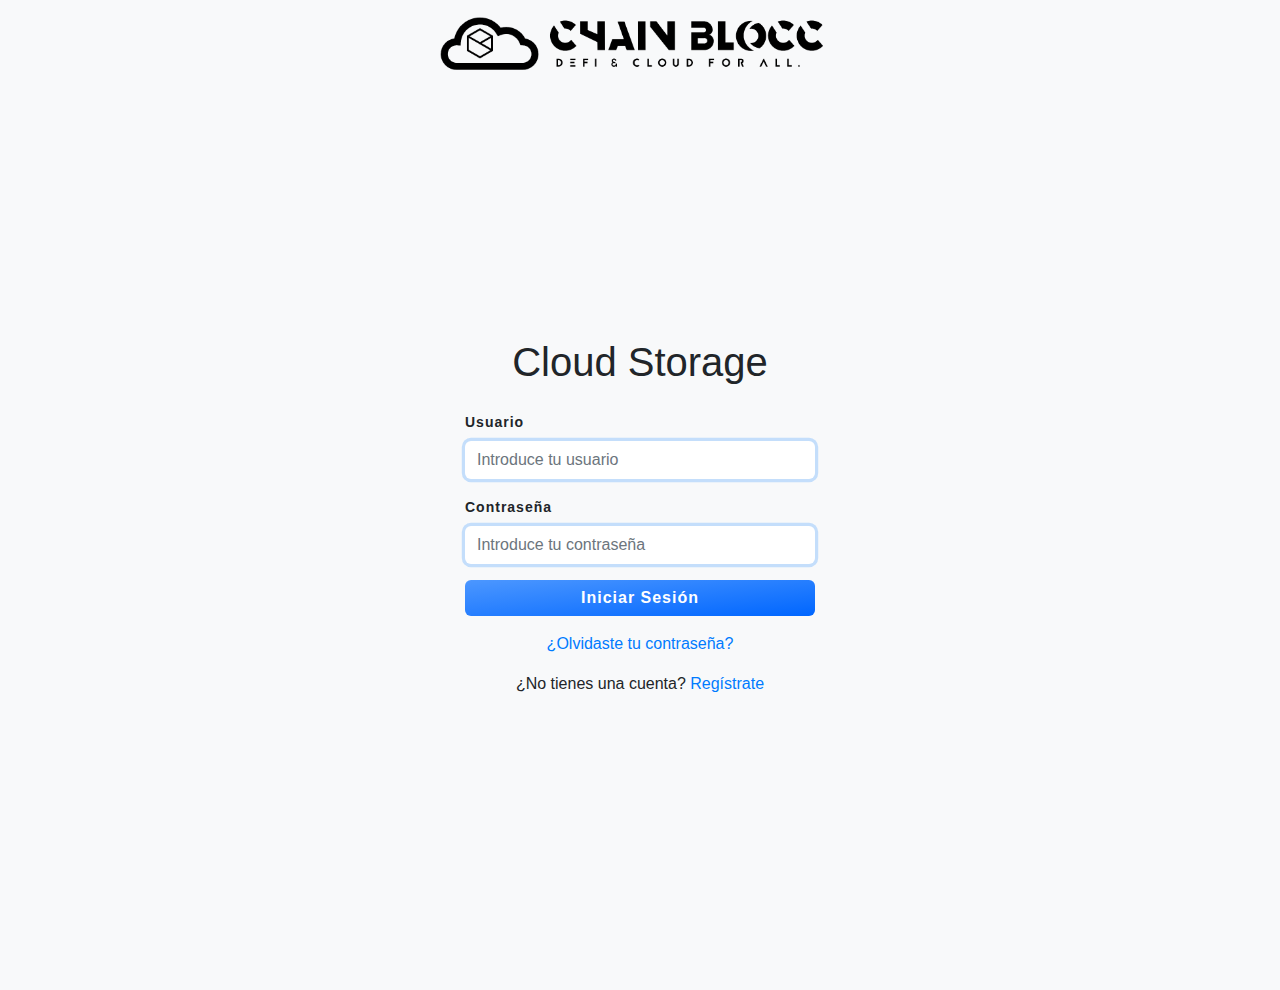
<file: ChainBlocc/sesion.html>
<!DOCTYPE html>
<html>
<head>
	<title>Cloud Storage - Inicio de Sesión</title>
	<meta charset="UTF-8">
	<meta name="viewport" content="width=device-width, initial-scale=1">
	<!-- Bootstrap CSS -->
	<link rel="stylesheet" href="https://maxcdn.bootstrapcdn.com/bootstrap/4.5.2/css/bootstrap.min.css">
	<!-- Font Awesome -->
	<link rel="stylesheet" href="https://cdnjs.cloudflare.com/ajax/libs/font-awesome/5.15.3/css/all.min.css">
	<!-- Estilos personalizados -->
	<link rel="stylesheet" href="sesion.css">
</head>
<header class="logoChain">
    <a class="navbar-brand" href="index.html"><img src="./img/chainblocc-logo.png" alt="Chainblocc Logo"></a>
</header>
<body>
	<div class="container">
		<div class="row justify-content-center align-items-center vh-100">
			<div class="col-md-4">
				<form>
					<h1 class="text-center mb-4">Cloud Storage</h1>
					<div class="form-group">
						<label for="username">Usuario</label>
						<input type="text" class="form-control" id="username" placeholder="Introduce tu usuario">
					</div>
					<div class="form-group">
						<label for="password">Contraseña</label>
						<input type="password" class="form-control" id="password" placeholder="Introduce tu contraseña">
					</div>
					<div class="form-group text-center">
						<button type="submit" class="btn btn-primary btn-block">Iniciar Sesión</button>
					</div>
					<div class="text-center">
						<p><a href="#">¿Olvidaste tu contraseña?</a></p>
						<p>¿No tienes una cuenta? <a href="#">Regístrate</a></p>
					</div>
				</form>
			</div>
		</div>
	</div>
	<!-- jQuery -->
	<script src="https://code.jquery.com/jquery-3.5.1.slim.min.js"></script>
	<!-- Bootstrap JS -->
	<script src="https://cdn.jsdelivr.net/npm/bootstrap@5.0.0/dist/js/bootstrap.bundle.min.js"></script>
</body>
</html>
</file>
<file: ChainBlocc/sesion.css>
.logoChain {
	top: 0;
	left: 0;
	z-index: 9999;
    display: flex;
    justify-content: center;
    flex-direction: row;
    position: sticky;
  }
  .logoChain img {
    margin-top: 10px;
	  max-height: 55px;
    border-radius: 10px;
  }

  #buttonHome{
    font-size: 1.2em;
    padding: 7px;
    object-fit: contain;
    opacity: 1; 
    display: flex;
    border-radius: 3px;
    border: none;
    background-color: rgb(97, 97, 97);
    color: white;
    font-weight: bold;
    margin-left: 10px;
    width: 215px; 
    position: fixed;
}

#buttonHome:hover{
    opacity: 1;
    transition: opacity 2s ease-in-out; 
    transform: translateY(-4px); 
	box-shadow: 0px 0px 3px rgba(40, 39, 39, 0.93); 
	border-radius: 5px;
    background-color: rgb(68, 68, 68);
    color: white;
    font-weight: bold;
    text-decoration: none;
    transition: all 0.25s ease-in-out;
}
#buttonHome div {
    position: sticky;
    display: flex;
    justify-content: left;
}

body {
    background-color: #f8f9fa;
  }
  .container {
    margin-bottom: 15px;
  }
  .card {
    border: none;
    border-radius: 10px;
    box-shadow: 0 0 0 0.2rem rgba(38, 143, 255, 0.25);
  }
  .card-header {
    background-color: white;
    border-bottom: none;
    font-size: 24px;
    font-weight: bold;
    letter-spacing: 2px;
  }
  .form-group label {
    font-size: 14px;
    font-weight: bold;
    letter-spacing: 1px;
  }
  .form-control {
    border-radius: 6px;
    border: none;
    box-shadow: 0 0 0 0.2rem rgba(38, 143, 255, 0.25);
  }
  .form-control:focus {
    box-shadow: 0 0 0 0.2rem rgba(38, 143, 255, 0.5);
  }
  .btn-primary {
    background-color: #268fff;
    border: none;
    border-radius: 6px;
    font-size: 16px;
    font-weight: bold;
    letter-spacing: 1px;
  }
  .btn-primary:hover {
    background-color: #1e5cc1;
  }
  .forgot-password {
    font-size: 14px;
    font-weight: bold;
    letter-spacing: 1px;
    text-decoration: underline;
  }
  .card-footer {
    background-color: white;
    border-top: none;
    font-size: 14px;
    letter-spacing: 1px;
  }
  .card-footer a {
    color: #268fff;
    font-weight: bold;
    letter-spacing: 1px;
    text-decoration: none;
  }
  .card-footer a:hover {
    color: #1e5cc1;
    text-decoration: none;
  }


.form-control:focus {
	border-color: #80bdff;
	box-shadow: 0 0 0 0.2rem rgba(0, 123, 255, 0.25);
}

.btn-primary {
	background-color: #007bff;
	border-color: #007bff;
}

.btn-primary:hover {
	background-color: #0069d9;
	border-color: #0062cc;
}

.btn-primary:focus, .btn-primary.focus {
	box-shadow: 0 0 0 0.2rem rgba(38, 143, 255, 0.5);
}

.btn-primary.disabled, .btn-primary:disabled {
	background-color: #007bff;
	border-color: #007bff;
}

.btn-primary:not(:disabled):not(.disabled):active, .btn-primary:not(:disabled):not(.disabled).active,
.show > .btn-primary.dropdown-toggle {
	background-color: #0062cc;
	border-color: #005cbf;
}

.btn-primary:not(:disabled):not(.disabled):active:focus, .btn-primary:not(:disabled):not(.disabled).active:focus,
.show > .btn-primary.dropdown-toggle:focus {
	box-shadow: 0 0 0 0.2rem rgba(38, 143, 255, 0.5);
}

.btn-primary:hover {
    transform: scale(1.05);
    transition: transform 0.2s ease-in-out;
}

.btn-primary {
    background-image: linear-gradient(to bottom right, #4C97FF, #0066FF);
    border-color: #0066FF;
    color: #fff;
}
</file>
